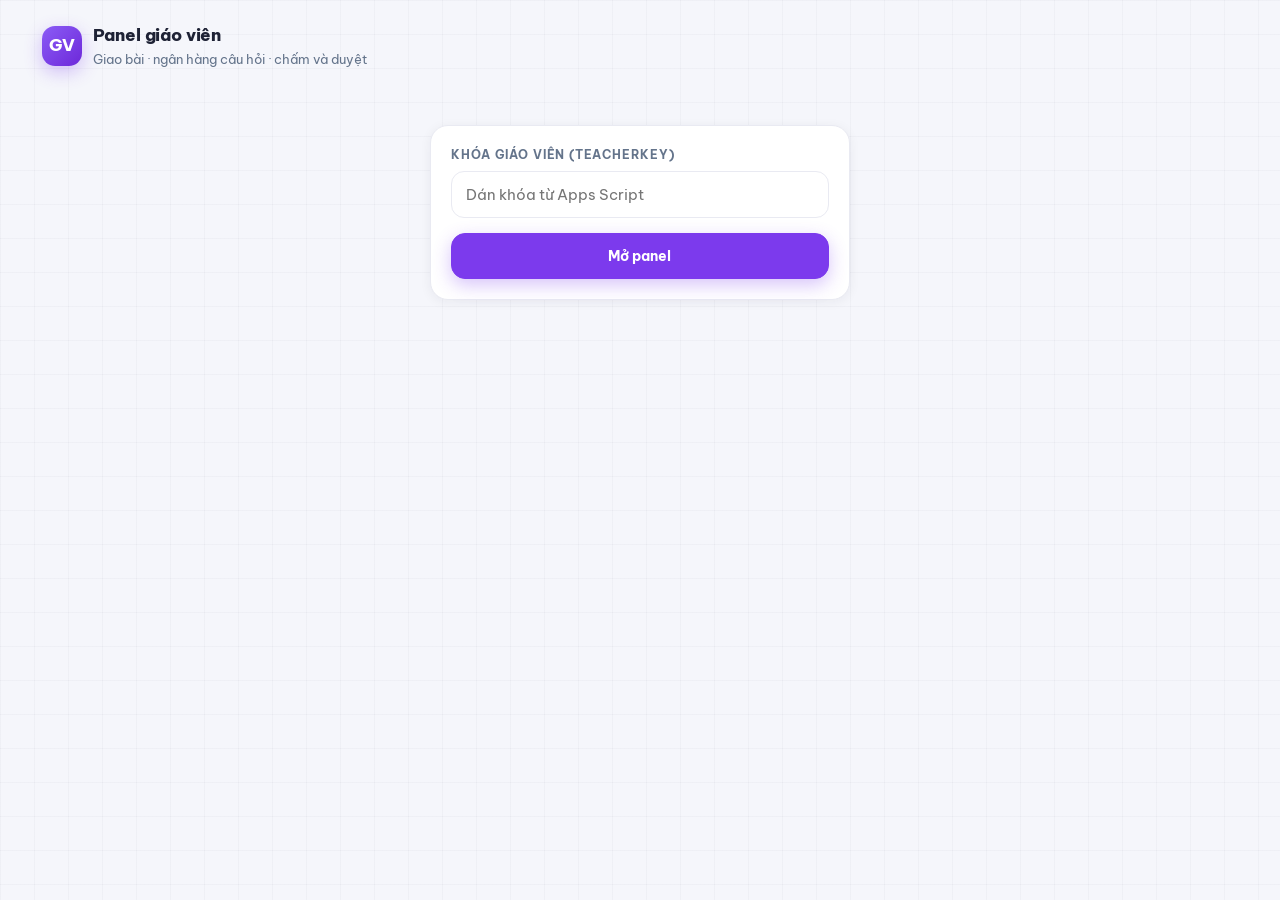
<file: frontend/teacher/index.html>
<!DOCTYPE html>
<html lang="vi">
<head>
<meta charset="UTF-8">
<meta name="viewport" content="width=device-width, initial-scale=1">
<title>Panel giáo viên</title>
<link href="https://fonts.googleapis.com/css2?family=Be+Vietnam+Pro:wght@400;500;600;700&display=swap" rel="stylesheet">
<link rel="stylesheet" href="../style.css">
<style>
.che-do{display:flex;gap:6px;flex-wrap:wrap;margin-bottom:12px}
.loai-bai{display:grid;grid-template-columns:repeat(auto-fit,minmax(180px,1fr));gap:8px;margin-bottom:14px}
.loai-bai label{display:block;border:1.5px solid var(--vien);border-radius:11px;padding:10px 12px;cursor:pointer;font-weight:400;color:var(--chu)}
.loai-bai label.chon{border-color:var(--xanh);background:var(--xanh-nhat)}
.loai-bai b{display:block;font-size:13.5px}
.loai-bai small{font-size:12px;color:var(--phu)}
.cau-soan{display:flex;justify-content:space-between;align-items:center;gap:8px;padding:8px 12px;border:1px solid var(--vien);border-radius:10px;margin-bottom:6px;font-size:13.5px;background:#fff}
.mau-word{background:var(--nen);border-radius:10px;padding:12px 14px;font-family:ui-monospace,monospace;font-size:12px;line-height:1.7;white-space:pre-wrap;margin-top:8px}
</style>
</head>
<body>
<div class="khung-rong">
  <div class="dau-trang">
    <div class="logo">GV</div>
    <div style="flex:1"><h1>Panel giáo viên</h1><p>Giao bài · ngân hàng câu hỏi · chấm và duyệt</p></div>
    <button class="nut nut-nho" id="nutThoatGV" style="display:none">Khóa panel</button>
  </div>

  <div class="bao-loi" id="baoLoi"></div>
  <div class="bao-ok" id="baoOK"></div>

  <div class="the" id="manDangNhap" style="max-width:420px;margin:40px auto">
    <div class="nhom"><label>Khóa giáo viên (teacherKey)</label>
      <input type="text" id="oKey" placeholder="Dán khóa từ Apps Script" autocomplete="off"></div>
    <button class="nut nut-chinh nut-rong" id="nutMoKhoa">Mở panel</button>
  </div>

  <div id="panel" style="display:none">
    <div class="tab-thanh">
      <button class="tab-nut mo" data-tab="tabLop">Lớp & học sinh</button>
      <button class="tab-nut" data-tab="tabGiao">Giao bài</button>
      <button class="tab-nut" data-tab="tabNH">Ngân hàng câu hỏi</button>
      <button class="tab-nut" data-tab="tabNop">Bài nộp & duyệt</button>
      <button class="tab-nut" data-tab="tabTD">🏆 Thi đua</button>
    </div>

    <!-- ===== TAB LỚP ===== -->
    <div id="tabLop">
      <div class="the">
        <b style="display:block;margin-bottom:8px">📣 Thông báo trang chủ</b>
        <div style="display:flex;gap:8px;flex-wrap:wrap">
          <input type="text" id="oThongBao" placeholder="Ví dụ: Tuần này CLB 9 kiểm tra Word formation vào thứ 5" style="flex:1;min-width:220px">
          <button class="nut nut-chinh" id="nutDangTB">Đăng</button>
        </div>
        <div id="dsTBGV" style="margin-top:10px"></div>
      </div>
      <div class="the">
        <div style="display:flex;gap:10px;flex-wrap:wrap;align-items:flex-end">
          <div style="flex:1;min-width:200px"><label>Tên lớp mới</label>
            <input type="text" id="tenLopMoi" placeholder="Ví dụ: CLB Tiếng Anh 9"></div>
          <button class="nut nut-chinh" id="nutTaoLop">Tạo lớp</button>
        </div>
      </div>
      <div id="dsLop" class="dang-tai">Đang tải danh sách lớp...</div>
      <div class="the" id="khungHS" style="display:none">
        <div style="display:flex;justify-content:space-between;align-items:center;margin-bottom:12px;flex-wrap:wrap;gap:8px">
          <b id="tenLopDangXem" style="font-size:15px"></b>
          <button class="nut nut-nho" onclick="document.getElementById('khungHS').style.display='none'">Đóng</button>
        </div>
        <div id="dsHS"></div>
        <div style="background:var(--nen);border-radius:11px;padding:14px;margin-top:12px">
          <label>Thêm học sinh — mỗi dòng một em (có thể kèm số thứ tự: <i>Nguyễn Văn A|5</i>)</label>
          <textarea id="oDanTen" rows="4" placeholder="Nguyễn Minh Anh&#10;Trần Bảo Châu|2"></textarea>
          <div style="display:flex;justify-content:space-between;align-items:center;margin-top:8px">
            <small style="color:var(--mo)" id="demTen">0 học sinh sẽ được thêm</small>
            <button class="nut nut-chinh nut-nho" id="nutThemHS">Thêm vào lớp</button>
          </div>
        </div>
      </div>
    </div>

    <!-- ===== TAB GIAO BÀI ===== -->
    <div id="tabGiao" style="display:none">
      <div class="the">
        <div class="luoi-2">
          <div class="nhom"><label>Tiêu đề bài tập</label>
            <input type="text" id="gbTieuDe" placeholder="Unit 5 — Word formation & Reading"></div>
          <div class="nhom"><label>Giao cho lớp</label><div id="gbLop" style="font-size:14px"></div></div>
        </div>

        <label>Loại bài</label>
        <div class="loai-bai" id="gbLoai">
          <label class="chon"><input type="radio" name="loaiBai" value="cham_diem" checked hidden>
            <b>📋 Bài chấm điểm</b><small>Giới hạn số lần làm, tính điểm chính thức</small></label>
          <label><input type="radio" name="loaiBai" value="luyen_tap" hidden>
            <b>🔁 Bài luyện tập</b><small>Làm lại không giới hạn; báo cáo lấy điểm đầu và cuối</small></label>
          <label><input type="radio" name="loaiBai" value="cham_va_luyen" hidden>
            <b>📋+🔁 Chấm rồi luyện</b><small>Lần đầu là điểm chính thức, các lần sau là luyện tập</small></label>
        </div>

        <div class="luoi-2">
          <div class="nhom"><label>Hạn nộp (để trống = không hạn)</label>
            <input type="datetime-local" id="gbHan"></div>
          <div class="nhom"><label>Thời gian làm bài (phút, 0 = không giới hạn)</label>
            <input type="number" id="gbPhut" value="0" min="0"></div>
          <div class="nhom" id="oSoLan"><label>Số lần được làm (bài chấm điểm)</label>
            <input type="number" id="gbLan" value="1" min="1"></div>
          <div class="nhom"><label>Hiện kết quả cho học sinh</label>
            <select id="gbHien"><option value="ngay">Ngay sau khi nộp</option>
              <option value="sau_han">Sau hạn nộp</option><option value="an">Khi thầy công bố</option></select></div>
          <div class="nhom"><label>Kỹ năng chung của bài (gắn nhãn tự động cho ngân hàng)</label>
            <select id="gbKyNang"><option value="">— Bài trộn / gắn nhãn sau —</option>
              <option value="nguphap">Ngữ pháp</option><option value="tuvung">Từ vựng</option>
              <option value="dochieu">Đọc hiểu</option></select></div>
          <div class="nhom" style="display:flex;gap:18px;align-items:center;padding-top:22px">
            <label style="display:flex;gap:7px;align-items:center;margin:0;cursor:pointer">
              <input type="checkbox" id="gbTron" style="width:16px;height:16px;accent-color:var(--xanh)"> Trộn thứ tự câu</label>
            <label style="display:flex;gap:7px;align-items:center;margin:0;cursor:pointer">
              <input type="checkbox" id="gbLuuNH" checked style="width:16px;height:16px;accent-color:var(--xanh)"> Lưu vào ngân hàng</label>
          </div>
        </div>

        <label>Nhập đề bằng cách</label>
        <div class="che-do">
          <button class="tab-nut mo" data-che="cheWord">📄 Dán từ Word</button>
          <button class="tab-nut" data-che="cheForm">✏️ Soạn từng câu</button>
          <button class="tab-nut" data-che="cheJSON">{ } Dán JSON</button>
          <button class="tab-nut" data-che="cheNH">🏦 Từ ngân hàng</button>
        </div>

        <!-- Chế độ Word -->
        <div id="cheWord">
          <textarea id="oWord" rows="9" placeholder="Dán đề soạn trên Word theo công thức mẫu (bấm 'Xem công thức mẫu' bên dưới)..."></textarea>
          <div style="display:flex;gap:8px;margin-top:8px;flex-wrap:wrap">
            <button class="nut" id="nutNhanDien">Nhận diện câu hỏi</button>
            <button class="nut nut-nho" id="nutXemMau">Xem công thức mẫu</button>
          </div>
          <div class="mau-word" id="mauWord" style="display:none">[TRACNGHIEM]
1. She ___ to school every day.
A. go
B. goes *
C. going
(Giải thích: Chủ ngữ ngôi 3 số ít, hiện tại đơn thêm -es)

[DIENTU]
2. Her ___ to detail is impressive. (ATTEND)
= attention / attentiveness

[VIETLAI]
3. I haven't seen him for ages. (TIME)
> It's a long ___ him.
= time since I saw / time since I last saw
+ time, since | max 6

[DOANVAN]
Solar energy has become one of the fastest-growing sources...

[TRALOINGAN]
4. What is the main advantage of solar energy?
= low cost / its low cost | max 4

Quy tắc: dấu * sau đáp án đúng trắc nghiệm (2 lựa chọn trở lên đều được) · dòng = liệt kê đáp án chấp nhận, cách nhau / · dòng + là từ bắt buộc của câu viết lại · | max N giới hạn số từ · dòng > là phần cho sẵn · (Giải thích: ...) hiện cho học sinh · [DOANVAN] đặt trước thẻ dạng câu, đoạn văn tự gắn vào các câu bên dưới.</div>
          <div id="kqNhanDien" style="margin-top:10px"></div>
        </div>

        <!-- Chế độ soạn từng câu -->
        <div id="cheForm" style="display:none">
          <div class="luoi-2">
            <div class="nhom"><label>Dạng câu</label>
              <select id="scDang"><option value="mcq">Trắc nghiệm</option><option value="gapfill">Điền từ / word formation</option>
                <option value="shortanswer">Trả lời ngắn</option><option value="transformation">Viết lại câu</option></select></div>
            <div class="nhom"><label>Nội dung câu hỏi</label><input type="text" id="scText"></div>
          </div>
          <div class="nhom"><label id="scNhanND">Các lựa chọn — mỗi dòng một lựa chọn, thêm dấu * sau đáp án đúng</label>
            <textarea id="scNoiDung" rows="4" placeholder="go&#10;goes *&#10;going"></textarea></div>
          <div class="luoi-2" id="scThemTransform" style="display:none">
            <div class="nhom"><label>Keyword (in hoa)</label><input type="text" id="scKeyword" placeholder="TIME"></div>
            <div class="nhom"><label>Phần cho sẵn</label><input type="text" id="scStem" placeholder="It's a long ___ him."></div>
            <div class="nhom"><label>Từ bắt buộc (phẩy)</label><input type="text" id="scRequired" placeholder="time, since"></div>
            <div class="nhom"><label>Giới hạn số từ (0 = không)</label><input type="number" id="scMax" value="0" min="0"></div>
          </div>
          <div class="nhom"><label>Giải thích (tùy chọn)</label><input type="text" id="scGiaiThich"></div>
          <button class="nut nut-chinh nut-nho" id="nutThemVaoDe">+ Thêm vào đề</button>
        </div>

        <!-- Chế độ JSON -->
        <div id="cheJSON" style="display:none">
          <div style="display:flex;justify-content:flex-end;margin-bottom:5px">
            <button class="nut nut-nho" id="nutMau">Chèn đề mẫu JSON</button>
          </div>
          <textarea id="gbJSON" rows="9" style="font-family:ui-monospace,monospace;font-size:12.5px"
            placeholder='{"thangDiem":10,"sections":[...]}'></textarea>
        </div>

        <!-- Chế độ từ ngân hàng -->
        <div id="cheNH" style="display:none">
          <div style="background:var(--nen);border-radius:11px;padding:14px;font-size:13.5px;line-height:1.7">
            <p style="margin-bottom:8px">Chọn câu từ kho theo 2 cách:</p>
            <p>① <b>Giao ngay từ kho:</b> sang tab Ngân hàng → lọc → tick câu → bấm <b>"Tạo đề từ câu đã chọn"</b>. Hỗ trợ đầy đủ cụm đọc hiểu kèm đoạn văn.</p>
            <p>② <b>Trộn với câu đang soạn:</b> tick câu trong kho → bấm <b>"→ Đưa vào đề đang soạn"</b> — câu từ kho sẽ nhập chung với câu soạn tay/Word ở tab này.</p>
          </div>
          <button class="nut nut-chinh" id="nutSangNH" style="margin-top:10px">Mở ngân hàng để chọn câu</button>
        </div>

        <!-- Đề đang soạn -->
        <div id="khungDeSoan" style="display:none;margin-top:14px">
          <div style="display:flex;justify-content:space-between;align-items:center;margin-bottom:8px">
            <b style="font-size:14px" id="tomTatDe"></b>
            <button class="nut nut-nho" id="nutXoaDe">Xóa đề đang soạn</button>
          </div>
          <div id="dsCauSoanView"></div>
        </div>

        <div style="display:flex;gap:8px;flex-wrap:wrap;margin-top:14px">
          <button class="nut" id="nutXemTruoc">Xem trước như học sinh</button>
          <button class="nut nut-chinh" id="nutGiao">Giao bài</button>
        </div>
      </div>
      <div class="the" id="khungXemTruoc" style="display:none">
        <b style="display:block;margin-bottom:10px">Xem trước đề</b>
        <div id="noiDungXemTruoc"></div>
      </div>
    </div>

    <!-- ===== TAB NGÂN HÀNG ===== -->
    <div id="tabNH" style="display:none">
      <div class="the">
        <div style="display:flex;gap:8px;flex-wrap:wrap;margin-bottom:10px">
          <select id="nhKyNang" style="width:auto"><option value="">Kỹ năng: tất cả</option>
            <option value="nguphap">Ngữ pháp</option><option value="tuvung">Từ vựng</option>
            <option value="dochieu">Đọc hiểu</option><option value="chua_phan_loai">Chưa phân loại</option></select>
          <select id="nhDang" style="width:auto"><option value="">Dạng: tất cả</option>
            <option value="mcq">Trắc nghiệm</option><option value="gapfill">Điền từ</option>
            <option value="shortanswer">Trả lời ngắn</option><option value="transformation">Viết lại câu</option></select>
          <select id="nhNguon" style="width:auto"><option value="">Nguồn: tất cả</option></select>
          <input type="text" id="nhTuKhoa" placeholder="Tìm nội dung..." style="flex:1;min-width:140px">
          <button class="nut nut-nho" id="nutLoc">Lọc</button>
          <button class="nut nut-nho" id="nutThemCau">+ Thêm câu mới</button>
          <button class="nut nut-nho" id="nutWordNH">📄 Nhập từ Word</button>
          <button class="nut nut-nho" id="nutXuatNH">Xuất kho (JSON)</button>
        </div>
        <div id="dsNH" class="dang-tai" style="display:none">Đang tải...</div>
        <div id="bangNH"></div>
        <div class="thanh-lap" id="thanhLap" style="display:none">
          <div><b id="demChon">0 câu đã chọn</b>
            <div style="font-size:12.5px;color:var(--phu)" id="coCauChon"></div></div>
          <div style="display:flex;gap:8px;flex-wrap:wrap">
            <select id="nhanNhanh" style="width:auto;padding:7px 10px;font-size:13px">
              <option value="">Gắn nhãn kỹ năng...</option><option value="nguphap">→ Ngữ pháp</option>
              <option value="tuvung">→ Từ vựng</option><option value="dochieu">→ Đọc hiểu</option></select>
            <button class="nut nut-nho" id="nutDuaVaoDe">→ Đưa vào đề đang soạn</button>
            <button class="nut nut-chinh nut-nho" id="nutLapDe">Tạo đề từ câu đã chọn</button>
          </div>
        </div>
      </div>

      <div class="the" id="formWordNH" style="display:none">
        <b style="display:block;margin-bottom:12px">📄 Nhập hàng loạt vào ngân hàng từ Word</b>
        <div class="luoi-2">
          <div class="nhom"><label>Kỹ năng (áp cho cả loạt câu)</label>
            <select id="nkKyNang"><option value="chua_phan_loai">— Gắn nhãn sau —</option>
              <option value="nguphap">Ngữ pháp</option><option value="tuvung">Từ vựng</option>
              <option value="dochieu">Đọc hiểu</option></select></div>
          <div class="nhom"><label>Chủ đề (tùy chọn)</label><input type="text" id="nkChuDe" placeholder="Câu điều kiện, Unit 5..."></div>
          <div class="nhom"><label>Nguồn (tùy chọn)</label><input type="text" id="nkNguon" placeholder="Destination B2..."></div>
        </div>
        <textarea id="oWordNH" rows="9" placeholder="Dán đề soạn theo công thức Word (giống hệt bên tab Giao bài — [TRACNGHIEM], dấu *, dòng =...)"></textarea>
        <div style="display:flex;gap:8px;margin-top:8px;flex-wrap:wrap">
          <button class="nut" id="nutNhanDienNH">Nhận diện câu hỏi</button>
          <button class="nut" onclick="document.getElementById('formWordNH').style.display='none'">Đóng</button>
        </div>
        <div id="kqNhanDienNH" style="margin-top:10px"></div>
      </div>

      <div class="the" id="formCau" style="display:none">
        <b style="display:block;margin-bottom:12px">Thêm câu hỏi vào ngân hàng</b>
        <div class="luoi-2">
          <div class="nhom"><label>Dạng câu</label>
            <select id="fcDang"><option value="mcq">Trắc nghiệm</option><option value="gapfill">Điền từ / word formation</option>
              <option value="shortanswer">Trả lời ngắn</option><option value="transformation">Viết lại câu</option></select></div>
          <div class="nhom"><label>Kỹ năng</label>
            <select id="fcKyNang"><option value="nguphap">Ngữ pháp</option><option value="tuvung">Từ vựng</option>
              <option value="dochieu">Đọc hiểu</option></select></div>
          <div class="nhom"><label>Chủ đề (tùy chọn)</label><input type="text" id="fcChuDe" placeholder="Câu điều kiện, Unit 5..."></div>
          <div class="nhom"><label>Nguồn (tùy chọn)</label><input type="text" id="fcNguon" placeholder="Destination B2..."></div>
        </div>
        <div class="nhom"><label>Nội dung câu hỏi</label><input type="text" id="fcText"></div>
        <div id="fcMCQ">
          <label>Các lựa chọn — tick đáp án đúng (tối thiểu 2)</label>
          <div id="fcOpts"></div>
          <button class="nut nut-nho" id="nutThemOpt" style="margin:4px 0 12px">+ Thêm lựa chọn</button>
        </div>
        <div id="fcKhac" style="display:none">
          <div class="luoi-2">
            <div class="nhom"><label>Đáp án chấp nhận được — mỗi dòng một đáp án</label>
              <textarea id="fcDapAn" rows="3"></textarea></div>
            <div>
              <div class="nhom" id="oTuKhoa" style="display:none"><label>Keyword + từ bắt buộc (phẩy) + phần cho sẵn</label>
                <input type="text" id="fcKeyword" placeholder="Keyword, vd: TIME" style="margin-bottom:6px">
                <input type="text" id="fcRequired" placeholder="Từ bắt buộc: time, since" style="margin-bottom:6px">
                <input type="text" id="fcStem" placeholder="Phần cho sẵn: It's a long ___ him."></div>
              <div class="nhom"><label>Giới hạn số từ (0 = không)</label><input type="number" id="fcMaxWords" value="0" min="0"></div>
            </div>
          </div>
        </div>
        <div class="nhom"><label>Giải thích cho học sinh (tùy chọn, hiện ở trang kết quả)</label>
          <input type="text" id="fcGiaiThich"></div>
        <div style="display:flex;gap:8px">
          <button class="nut nut-chinh" id="nutLuuCau">Lưu vào ngân hàng</button>
          <button class="nut" onclick="document.getElementById('formCau').style.display='none'">Đóng</button>
        </div>
      </div>

      <div class="the" id="formLapDe" style="display:none">
        <b style="display:block;margin-bottom:12px">Tạo đề từ <span id="soLap">0</span> câu đã chọn</b>
        <div class="luoi-2">
          <div class="nhom"><label>Tiêu đề bài</label><input type="text" id="ldTieuDe"></div>
          <div class="nhom"><label>Giao cho lớp</label><div id="ldLop" style="font-size:14px"></div></div>
          <div class="nhom"><label>Loại bài</label>
            <select id="ldLoai"><option value="cham_diem">Bài chấm điểm</option>
              <option value="luyen_tap">Bài luyện tập</option>
              <option value="cham_va_luyen">Chấm rồi luyện</option></select></div>
          <div class="nhom"><label>Hạn nộp</label><input type="datetime-local" id="ldHan"></div>
          <div class="nhom"><label>Thời gian (phút)</label><input type="number" id="ldPhut" value="0" min="0"></div>
          <div class="nhom"><label>Hiện kết quả</label>
            <select id="ldHien"><option value="ngay">Ngay sau khi nộp</option>
              <option value="sau_han">Sau hạn nộp</option><option value="an">Khi thầy công bố</option></select></div>
        </div>
        <div style="display:flex;gap:8px">
          <button class="nut nut-chinh" id="nutGiaoTuNH">Giao bài</button>
          <button class="nut" onclick="document.getElementById('formLapDe').style.display='none'">Hủy</button>
        </div>
      </div>
    </div>

    <!-- ===== TAB BÀI NỘP ===== -->
    <div id="tabNop" style="display:none">
      <div class="the">
        <div class="nhom"><label>Chọn bài tập</label><select id="npBaiTap"></select></div>
        <div id="nutTongHopKhu" style="display:none;margin-bottom:10px">
          <button class="nut nut-nho" id="nutTongHop">📈 Tổng hợp luyện tập (điểm đầu → cuối)</button>
        </div>
        <div id="bangTongHop"></div>
        <div id="bangNop"></div>
      </div>
      <div class="the" id="chiTietNop" style="display:none"></div>
    </div>

    <!-- ===== TAB THI ĐUA ===== -->
    <div id="tabTD" style="display:none">
      <div class="the">
        <div style="display:flex;gap:10px;flex-wrap:wrap;align-items:flex-end">
          <div><label>Lớp</label><select id="tdLop" style="width:auto"></select></div>
          <div><label>Tháng</label><input type="month" id="tdThang" style="width:auto"></div>
          <button class="nut nut-chinh" id="nutTaiTD">Xem bảng thi đua</button>
          <button class="nut" id="nutXuatTD">📄 Xuất Google Sheet</button>
        </div>
        <p style="font-size:12.5px;color:var(--phu);margin-top:8px">Điểm thi đua reset theo tháng để trao thưởng · XP mùa reset theo Season (3 tháng) · dữ liệu tháng/mùa cũ luôn tra lại được bằng cách đổi tháng.</p>
        <div id="bangTD" style="margin-top:12px"></div>
      </div>
      <div class="the">
        <b style="display:block;margin-bottom:10px">🎁 Cộng điểm thưởng hoạt động trên lớp</b>
        <div class="luoi-2">
          <div class="nhom"><label>Số điểm (cộng cả XP mùa lẫn điểm tháng)</label>
            <input type="number" id="ctXP" value="20" min="1"></div>
          <div class="nhom"><label>Lý do (học sinh nhìn thấy trong sổ điểm)</label>
            <input type="text" id="ctLyDo" placeholder="Phát biểu tốt buổi học 12/7"></div>
        </div>
        <p style="font-size:13px;color:var(--phu);margin-bottom:10px">Tick tên học sinh trong bảng thi đua phía trên rồi bấm nút này.</p>
        <button class="nut nut-chinh" id="nutCongDiem">Cộng điểm cho học sinh đã tick</button>
      </div>
    </div>
  </div>
</div>

<script src="../config.js"></script>
<script src="../app.js"></script>
<script>
// ===== Phiên giáo viên =====
let KEY = localStorage.getItem('teacherKey') || '';
const api = p => callAPI(Object.assign({ teacherKey: KEY }, p));

document.getElementById('nutMoKhoa').addEventListener('click', async () => {
  KEY = document.getElementById('oKey').value.trim();
  const r = await api({ action: 'getLopList' });
  if (!r.ok) { baoLoi('Khóa không đúng hoặc chưa kết nối được API.'); return; }
  localStorage.setItem('teacherKey', KEY);
  moPanel(r);
});
document.getElementById('nutThoatGV').addEventListener('click', () => {
  localStorage.removeItem('teacherKey'); location.reload();
});
(async () => { if (KEY) { const r = await api({ action: 'getLopList' }); if (r.ok) moPanel(r); } })();

let dsLop = [];
function moPanel(r) {
  document.getElementById('manDangNhap').style.display = 'none';
  document.getElementById('panel').style.display = 'block';
  document.getElementById('nutThoatGV').style.display = 'inline-flex';
  baoLoi('');
  renderLop(r.dsLop);
  taiTB();
}

// ===== Tabs =====
document.querySelectorAll('.tab-nut[data-tab]').forEach(n => n.addEventListener('click', () => {
  document.querySelectorAll('.tab-nut[data-tab]').forEach(x => x.classList.remove('mo'));
  n.classList.add('mo');
  ['tabLop', 'tabGiao', 'tabNH', 'tabNop', 'tabTD'].forEach(t =>
    document.getElementById(t).style.display = t === n.dataset.tab ? 'block' : 'none');
  if (n.dataset.tab === 'tabNH' && !document.getElementById('bangNH').innerHTML) locNH();
  if (n.dataset.tab === 'tabNop') taiBaiTapGV();
  if (n.dataset.tab === 'tabGiao') renderChonLop('gbLop');
  if (n.dataset.tab === 'tabTD') khoiTaoTD();
}));

// ===== THÔNG BÁO =====
async function taiTB() {
  const r = await callAPI({ action: 'getThongBao' });
  if (!r.ok) return;
  document.getElementById('dsTBGV').innerHTML = (r.dsThongBao || []).map(t =>
    `<div style="display:flex;justify-content:space-between;gap:8px;padding:7px 0;border-bottom:1px solid var(--vien);font-size:13.5px">
     <span><span style="color:var(--mo)">${fmtNgay(t.ngayDang).slice(0, 5)}</span> ${esc(t.noiDung)}</span>
     <button class="nut nut-nho" onclick="goTB('${t.thongBaoID}')">Gỡ</button></div>`).join('') ||
    '<p style="font-size:13px;color:var(--phu)">Chưa có thông báo nào.</p>';
}
document.getElementById('nutDangTB').addEventListener('click', async () => {
  const nd = document.getElementById('oThongBao').value.trim();
  if (!nd) return;
  const r = await api({ action: 'themThongBao', noiDung: nd });
  if (!r.ok) { baoLoi(r.error); return; }
  document.getElementById('oThongBao').value = '';
  baoOK('Đã đăng thông báo lên trang chủ.');
  taiTB();
});
async function goTB(id) { await api({ action: 'xoaThongBao', thongBaoID: id }); taiTB(); }

// ===== TAB LỚP & HỌC SINH =====
function renderLop(ds) {
  dsLop = ds;
  document.getElementById('dsLop').className = '';
  document.getElementById('dsLop').innerHTML = ds.length ? ds.map(l => `
    <div class="hang-bai" style="cursor:default">
      <span><b>${esc(l.tenLop)} ${l.trangThai !== 'active' ? '<span class="nhan nhan-xam">đã lưu trữ</span>' : ''}</b>
      <small>Mã lớp: <b>${esc(l.maLop)}</b> · ${l.soHS} học sinh</small></span>
      <span style="display:flex;gap:6px">
        <button class="nut nut-nho" onclick="xemHS('${l.lopID}','${esc(l.tenLop)}')">Học sinh</button>
        <button class="nut nut-nho" onclick="copyMa('${esc(l.maLop)}')">Chép mã</button>
      </span>
    </div>`).join('')
    : '<div class="the" style="text-align:center;color:var(--phu)">Chưa có lớp nào — tạo lớp đầu tiên ở trên nhé.</div>';
}
async function taiLaiLop() { const r = await api({ action: 'getLopList' }); if (r.ok) renderLop(r.dsLop); }
function copyMa(ma) { navigator.clipboard.writeText(ma); baoOK('Đã chép mã lớp: ' + ma); }

document.getElementById('nutTaoLop').addEventListener('click', async () => {
  const ten = document.getElementById('tenLopMoi').value.trim();
  if (!ten) { baoLoi('Nhập tên lớp trước đã.'); return; }
  const r = await api({ action: 'taoLop', tenLop: ten });
  if (!r.ok) { baoLoi(r.error); return; }
  document.getElementById('tenLopMoi').value = '';
  baoOK('Đã tạo lớp. Mã lớp cho học sinh: ' + r.maLop);
  taiLaiLop();
});

let lopDangXem = null;
async function xemHS(lopID, tenLop) {
  lopDangXem = lopID;
  document.getElementById('khungHS').style.display = 'block';
  document.getElementById('tenLopDangXem').textContent = tenLop;
  document.getElementById('dsHS').innerHTML = '<div class="dang-tai">Đang tải...</div>';
  const r = await api({ action: 'getHocSinhList', lopID });
  if (!r.ok) { baoLoi(r.error); return; }
  document.getElementById('dsHS').innerHTML = r.dsHocSinh.length
    ? '<table class="bang"><tr><th>STT</th><th>Họ tên</th><th></th></tr>' + r.dsHocSinh.map(h => `
      <tr style="${h.trangThai !== 'active' ? 'opacity:.5' : ''}">
        <td>${h.stt || ''}</td><td>${esc(h.hoTen)}</td>
        <td style="text-align:right"><button class="nut nut-nho"
          onclick="doiTrangThaiHS('${h.hocSinhID}','${h.trangThai === 'active' ? 'inactive' : 'active'}')">
          ${h.trangThai === 'active' ? 'Cho nghỉ' : 'Kích hoạt lại'}</button></td></tr>`).join('') + '</table>'
    : '<p style="color:var(--phu);font-size:14px">Lớp chưa có học sinh — dán danh sách bên dưới.</p>';
  document.getElementById('khungHS').scrollIntoView({ behavior: 'smooth' });
}
async function doiTrangThaiHS(id, tt) {
  await api({ action: 'suaHocSinh', hocSinhID: id, trangThai: tt });
  xemHS(lopDangXem, document.getElementById('tenLopDangXem').textContent);
}
document.getElementById('oDanTen').addEventListener('input', e => {
  const n = e.target.value.split('\n').filter(x => x.trim()).length;
  document.getElementById('demTen').textContent = n + ' học sinh sẽ được thêm';
});
document.getElementById('nutThemHS').addEventListener('click', async () => {
  const ds = document.getElementById('oDanTen').value.split('\n').map(x => x.trim()).filter(Boolean);
  if (!ds.length) return;
  const r = await api({ action: 'themHocSinh', lopID: lopDangXem, danhSach: ds });
  if (!r.ok) { baoLoi(r.error); return; }
  document.getElementById('oDanTen').value = '';
  document.getElementById('demTen').textContent = '0 học sinh sẽ được thêm';
  baoOK('Đã thêm ' + r.daThem + ' học sinh.');
  xemHS(lopDangXem, document.getElementById('tenLopDangXem').textContent);
  taiLaiLop();
});

// ===== TAB GIAO BÀI =====
function renderChonLop(elId) {
  document.getElementById(elId).innerHTML = dsLop.filter(l => l.trangThai === 'active').map(l =>
    `<label style="display:inline-flex;gap:6px;align-items:center;margin:0 14px 6px 0;cursor:pointer;font-weight:400">
     <input type="checkbox" value="${l.lopID}" style="width:15px;height:15px;accent-color:var(--xanh)">${esc(l.tenLop)}</label>`).join('')
    || '<span style="color:var(--phu)">Chưa có lớp — tạo ở tab Lớp & học sinh.</span>';
}
const layLopChon = elId => [...document.querySelectorAll('#' + elId + ' input:checked')].map(c => c.value);

// Loại bài: radio dạng thẻ
document.querySelectorAll('#gbLoai label').forEach(l => l.addEventListener('click', () => {
  document.querySelectorAll('#gbLoai label').forEach(x => x.classList.remove('chon'));
  l.classList.add('chon');
  l.querySelector('input').checked = true;
  const loai = l.querySelector('input').value;
  document.getElementById('oSoLan').style.display = loai === 'luyen_tap' ? 'none' : 'block';
}));
const layLoaiBai = () => document.querySelector('#gbLoai input:checked').value;

// Chế độ nhập đề
document.querySelectorAll('.tab-nut[data-che]').forEach(n => n.addEventListener('click', () => {
  document.querySelectorAll('.tab-nut[data-che]').forEach(x => x.classList.remove('mo'));
  n.classList.add('mo');
  ['cheWord', 'cheForm', 'cheJSON', 'cheNH'].forEach(c =>
    document.getElementById(c).style.display = c === n.dataset.che ? 'block' : 'none');
}));
document.getElementById('nutXemMau').addEventListener('click', () => {
  const el = document.getElementById('mauWord');
  el.style.display = el.style.display === 'none' ? 'block' : 'none';
});

// ===== BỘ NHẬN DIỆN ĐỀ TỪ WORD =====
const TEN_SEC = { mcq: 'Multiple choice', gapfill: 'Gap fill / word formation',
  shortanswer: 'Short answers', transformation: 'Sentence transformation' };
const HD_SEC = { mcq: 'Choose the correct answer.', gapfill: 'Fill in each gap / use the correct form of the word.',
  shortanswer: 'Answer the questions briefly.', transformation: 'Complete the second sentence so that it means the same as the first.' };
const TEN_DANG_VI = { mcq: 'trắc nghiệm', gapfill: 'điền từ', shortanswer: 'trả lời ngắn', transformation: 'viết lại câu' };

function parseWord(text) {
  const dong = text.replace(/\r/g, '').split('\n');
  const TAGS = { '[TRACNGHIEM]': 'mcq', '[DIENTU]': 'gapfill', '[TRALOINGAN]': 'shortanswer', '[VIETLAI]': 'transformation' };
  const secs = [], canhBao = [];
  let cur = null, curQ = null, passageChua = null, dangDocPassage = false, passageLines = [];
  const chotPassage = () => { if (dangDocPassage) { passageChua = passageLines.join('\n').trim(); passageLines = []; dangDocPassage = false; } };
  const chotCau = () => { if (curQ && cur) cur.questions.push(curQ); curQ = null; };
  dong.forEach((raw, idx) => {
    const l = raw.trim();
    if (!l) { if (dangDocPassage) passageLines.push(''); return; }
    const up = l.toUpperCase();
    if (up === '[DOANVAN]') { chotCau(); dangDocPassage = true; passageLines = []; return; }
    if (TAGS[up]) {
      chotCau(); chotPassage();
      cur = { type: TAGS[up], questions: [] };
      if (passageChua) { cur.passage = passageChua; passageChua = null; }
      secs.push(cur); return;
    }
    if (dangDocPassage) { passageLines.push(l); return; }
    if (!cur) { canhBao.push('Dòng ' + (idx + 1) + ' nằm ngoài mọi thẻ, đã bỏ qua: "' + l.slice(0, 40) + '"'); return; }
    const mQ = l.match(/^(\d+)[\.\)]\s+(.*)/);
    if (mQ) {
      chotCau();
      curQ = { text: mQ[2] };
      if (cur.type === 'transformation') {
        const kw = curQ.text.match(/\(([A-ZĐ]{2,15})\)\s*$/);
        if (kw) { curQ.keyword = kw[1]; curQ.text = curQ.text.replace(/\s*\([A-ZĐ]{2,15}\)\s*$/, ''); }
      }
      return;
    }
    if (!curQ) { canhBao.push('Dòng ' + (idx + 1) + ' không thuộc câu nào: "' + l.slice(0, 40) + '"'); return; }
    const mOpt = l.match(/^([A-Za-z])[\.\)]\s+(.*)/);
    if (cur.type === 'mcq' && mOpt) {
      curQ.options = curQ.options || [];
      let t = mOpt[2];
      if (/\*\s*$/.test(t)) { curQ.answer = curQ.options.length; t = t.replace(/\s*\*\s*$/, ''); }
      curQ.options.push(t.trim());
      return;
    }
    if (l.startsWith('=')) {
      let t = l.slice(1);
      const mx = t.match(/\|\s*max\s+(\d+)/i);
      if (mx) { curQ.maxWords = Number(mx[1]); t = t.replace(/\|\s*max\s+\d+/i, ''); }
      curQ.answers = t.split('/').map(x => x.trim()).filter(Boolean);
      return;
    }
    if (l.startsWith('+')) {
      let t = l.slice(1);
      const mx = t.match(/\|\s*max\s+(\d+)/i);
      if (mx) { curQ.maxWords = Number(mx[1]); t = t.replace(/\|\s*max\s+\d+/i, ''); }
      curQ.requiredWords = t.split(',').map(x => x.trim()).filter(Boolean);
      return;
    }
    if (l.startsWith('>')) { curQ.stem = l.slice(1).trim(); return; }
    const mGT = l.match(/^\(Giải thích:\s*(.*)\)$/i);
    if (mGT) { curQ.giaiThich = mGT[1]; return; }
    curQ.text += ' ' + l; // dòng nối tiếp của câu
  });
  chotCau(); chotPassage();
  let n = 0;
  secs.forEach((s, si) => {
    s.title = 'Part ' + (si + 1) + ': ' + (s.passage ? 'Reading — ' : '') + TEN_SEC[s.type];
    s.instructions = HD_SEC[s.type];
    s.diemMoiCau = 1;
    s.questions.forEach(q => {
      n++; q.id = 'q' + n;
      if (s.type === 'mcq') {
        if (!q.options || q.options.length < 2) canhBao.push('Câu "' + q.text.slice(0, 35) + '...": chưa đủ 2 lựa chọn');
        else if (q.answer === undefined) canhBao.push('Câu "' + q.text.slice(0, 35) + '...": chưa đánh dấu * đáp án đúng');
      } else {
        if (!q.answers || !q.answers.length) canhBao.push('Câu "' + q.text.slice(0, 35) + '...": thiếu dòng = đáp án');
        if (s.type === 'shortanswer') q.flagIfNoMatch = true;
      }
    });
  });
  return { sections: secs.filter(s => s.questions.length), soCau: n, canhBao };
}

let deWord = null; // đề đã nhận diện từ Word
let dsCauSoan = []; // các câu soạn tay [{type,q}]

document.getElementById('nutNhanDien').addEventListener('click', () => {
  const text = document.getElementById('oWord').value;
  if (!text.trim()) { baoLoi('Dán nội dung đề từ Word vào ô trước đã.'); return; }
  baoLoi('');
  const kq = parseWord(text);
  const el = document.getElementById('kqNhanDien');
  if (!kq.soCau) {
    el.innerHTML = '<div class="bao-loi" style="display:block">Không nhận diện được câu nào — kiểm tra các thẻ [TRACNGHIEM], [DIENTU]... và đánh số câu dạng "1." nhé.</div>';
    return;
  }
  const tomTat = kq.sections.map(s => s.questions.length + ' ' + TEN_DANG_VI[s.type] + (s.passage ? ' (kèm đoạn văn)' : '')).join(' · ');
  el.innerHTML = `
    <div class="the the-nhan" style="margin-bottom:0">
      <b>Nhận diện được ${kq.soCau} câu</b> — ${tomTat}
      ${kq.canhBao.length ? '<div style="margin-top:8px">' + kq.canhBao.map(c =>
        '<div style="font-size:13px;color:var(--do)">⚠ ' + esc(c) + '</div>').join('') + '</div>' : ''}
      <div style="margin-top:10px">
        <button class="nut nut-chinh nut-nho" id="nutDungDe">${kq.canhBao.length ? 'Vẫn dùng đề này' : 'Dùng đề này'}</button>
      </div>
    </div>`;
  document.getElementById('nutDungDe').addEventListener('click', () => {
    deWord = { thangDiem: 10, sections: kq.sections };
    dsCauSoan = [];
    capNhatDeSoan();
    el.innerHTML = '';
    baoOK('Đã nạp ' + kq.soCau + ' câu vào đề đang soạn.');
  });
});

// Soạn từng câu (form nhanh, dùng chung quy ước với Word)
document.getElementById('scDang').addEventListener('change', e => {
  const d = e.target.value;
  document.getElementById('scNhanND').textContent = d === 'mcq'
    ? 'Các lựa chọn — mỗi dòng một lựa chọn, thêm dấu * sau đáp án đúng'
    : 'Đáp án chấp nhận được — mỗi dòng một đáp án';
  document.getElementById('scNoiDung').placeholder = d === 'mcq' ? 'go\ngoes *\ngoing' : 'attention\nattentiveness';
  document.getElementById('scThemTransform').style.display = d === 'transformation' ? 'grid' : 'none';
});
document.getElementById('nutThemVaoDe').addEventListener('click', () => {
  const type = document.getElementById('scDang').value;
  const text = document.getElementById('scText').value.trim();
  if (!text) { baoLoi('Nhập nội dung câu hỏi.'); return; }
  const dong = document.getElementById('scNoiDung').value.split('\n').map(x => x.trim()).filter(Boolean);
  const q = { text };
  if (type === 'mcq') {
    q.options = []; 
    dong.forEach(l => {
      let t = l.replace(/^[A-Za-z][\.\)]\s+/, '');
      if (/\*\s*$/.test(t)) { q.answer = q.options.length; t = t.replace(/\s*\*\s*$/, ''); }
      q.options.push(t);
    });
    if (q.options.length < 2) { baoLoi('Trắc nghiệm cần tối thiểu 2 lựa chọn.'); return; }
    if (q.answer === undefined) { baoLoi('Thêm dấu * sau lựa chọn đúng.'); return; }
  } else {
    if (!dong.length) { baoLoi('Nhập ít nhất một đáp án.'); return; }
    q.answers = dong;
    if (type === 'shortanswer') q.flagIfNoMatch = true;
    if (type === 'transformation') {
      const kw = document.getElementById('scKeyword').value.trim();
      if (kw) q.keyword = kw;
      const st = document.getElementById('scStem').value.trim();
      if (st) q.stem = st;
      q.requiredWords = document.getElementById('scRequired').value.split(',').map(x => x.trim()).filter(Boolean);
      const mx = Number(document.getElementById('scMax').value);
      if (mx > 0) q.maxWords = mx;
    }
  }
  const gt = document.getElementById('scGiaiThich').value.trim();
  if (gt) q.giaiThich = gt;
  deWord = null;
  dsCauSoan.push({ type, q });
  ['scText', 'scNoiDung', 'scGiaiThich', 'scKeyword', 'scStem', 'scRequired'].forEach(id => document.getElementById(id).value = '');
  capNhatDeSoan();
});

function gomSections(list) {
  const secs = []; let cur = null; let n = 0;
  list.forEach(item => {
    if (!cur || cur.type !== item.type) { cur = { type: item.type, questions: [] }; secs.push(cur); }
    n++; item.q.id = 'q' + n;
    cur.questions.push(item.q);
  });
  secs.forEach((s, i) => { s.title = 'Part ' + (i + 1) + ': ' + TEN_SEC[s.type]; s.instructions = HD_SEC[s.type]; s.diemMoiCau = 1; });
  return { thangDiem: 10, sections: secs };
}

function capNhatDeSoan() {
  const khung = document.getElementById('khungDeSoan');
  if (deWord) {
    khung.style.display = 'block';
    const soCau = deWord.sections.reduce((a, s) => a + s.questions.length, 0);
    document.getElementById('tomTatDe').textContent = '📄 Đề từ Word: ' + soCau + ' câu, ' + deWord.sections.length + ' phần';
    document.getElementById('dsCauSoanView').innerHTML = deWord.sections.map(s =>
      `<div class="cau-soan"><span><b>${esc(s.title)}</b> — ${s.questions.length} câu${s.passage ? ' + đoạn văn' : ''}</span></div>`).join('');
    return;
  }
  if (dsCauSoan.length) {
    khung.style.display = 'block';
    document.getElementById('tomTatDe').textContent = '✏️ Đề soạn tay: ' + dsCauSoan.length + ' câu';
    document.getElementById('dsCauSoanView').innerHTML = dsCauSoan.map((c, i) =>
      `<div class="cau-soan"><span><span class="nhan nhan-xanh">${TEN_DANG_VI[c.type]}</span> ${esc(c.q.text.slice(0, 70))}</span>
       <span style="display:flex;gap:4px">
         <button class="nut nut-nho" onclick="chuyenCau(${i},-1)" ${i === 0 ? 'disabled' : ''}>↑</button>
         <button class="nut nut-nho" onclick="chuyenCau(${i},1)" ${i === dsCauSoan.length - 1 ? 'disabled' : ''}>↓</button>
         <button class="nut nut-nho" onclick="xoaCauSoan(${i})">✕</button></span></div>`).join('');
    return;
  }
  khung.style.display = 'none';
}
function xoaCauSoan(i) { dsCauSoan.splice(i, 1); capNhatDeSoan(); }
function chuyenCau(i, d) { const t = dsCauSoan[i]; dsCauSoan[i] = dsCauSoan[i + d]; dsCauSoan[i + d] = t; capNhatDeSoan(); }
document.getElementById('nutXoaDe').addEventListener('click', () => { deWord = null; dsCauSoan = []; capNhatDeSoan(); });

const DE_MAU = { thangDiem: 10, sections: [
  { type: 'mcq', title: 'Part 1: Grammar', instructions: 'Choose the correct answer.', diemMoiCau: 1,
    questions: [{ id: 'q1', text: 'If I ___ you, I would accept the offer.', options: ['was', 'were'], answer: 1,
      giaiThich: "Câu điều kiện loại 2: 'were' dùng cho mọi ngôi." }] },
  { type: 'gapfill', title: 'Part 2: Word formation', instructions: 'Use the word in capitals.', diemMoiCau: 1,
    questions: [{ id: 'q2', text: 'Her ___ to detail is impressive. (ATTEND)', answers: ['attention', 'attentiveness'] }] }
] };
document.getElementById('nutMau').addEventListener('click', () => {
  document.getElementById('gbJSON').value = JSON.stringify(DE_MAU, null, 2);
});

// Đề hiện tại theo thứ tự ưu tiên: Word > soạn tay > JSON
function layDeHienTai() {
  if (deWord) return deWord;
  if (dsCauSoan.length) return gomSections(dsCauSoan);
  const raw = document.getElementById('gbJSON').value.trim();
  if (!raw) { baoLoi('Chưa có đề — dán từ Word, soạn từng câu, hoặc dán JSON.'); return null; }
  try { return JSON.parse(raw); }
  catch (e) { baoLoi('JSON đề bài không hợp lệ: ' + e.message); return null; }
}

function renderXemTruocDe(de) {
  let stt = 0;
  document.getElementById('noiDungXemTruoc').innerHTML = (de.sections || []).map(sec => {
    let h = `<div class="tieu-de-phan">${esc(sec.title || '')}</div>`;
    if (sec.instructions) h += `<div class="huong-dan">${esc(sec.instructions)}</div>`;
    if (sec.passage) h += `<div class="doan-van">${esc(sec.passage)}</div>`;
    h += (sec.questions || []).map(q => {
      stt++;
      let c = `<div class="cau"><div class="cau-de"><span class="stt">${stt}.</span> ${esc(q.text)}
        ${q.keyword ? '<span class="tu-khoa">' + esc(q.keyword) + '</span>' : ''}</div>`;
      if (sec.type === 'mcq') c += (q.options || []).map((op, i) =>
        `<div class="lua-chon" style="cursor:default${i === q.answer ? ';border-color:var(--xanh);background:var(--xanh-nhat)' : ''}">
         <span class="chucai">${chuCai(i)}.</span><span>${esc(op)}</span>
         ${i === q.answer ? '<span class="nhan nhan-xanh" style="margin-left:auto">đáp án</span>' : ''}</div>`).join('');
      else c += `<div style="font-size:13.5px;color:var(--xanh-dam)">Đáp án: <b>${esc((q.answers || []).join(' / '))}</b></div>`;
      return c + '</div>';
    }).join('');
    return h;
  }).join('');
  document.getElementById('khungXemTruoc').style.display = 'block';
  document.getElementById('khungXemTruoc').scrollIntoView({ behavior: 'smooth' });
}
document.getElementById('nutXemTruoc').addEventListener('click', () => {
  const de = layDeHienTai();
  if (de) { baoLoi(''); renderXemTruocDe(de); }
});

document.getElementById('nutGiao').addEventListener('click', async () => {
  const de = layDeHienTai();
  if (!de) return;
  const lopIDs = layLopChon('gbLop');
  const tieuDe = document.getElementById('gbTieuDe').value.trim();
  if (!tieuDe) { baoLoi('Nhập tiêu đề bài tập.'); return; }
  if (!lopIDs.length) { baoLoi('Chọn ít nhất một lớp nhận bài.'); return; }
  baoLoi('');
  const nut = document.getElementById('nutGiao');
  nut.disabled = true; nut.textContent = 'Đang giao...';
  const r = await api({ action: 'taoBaiTap', tieuDe, lopIDs,
    loaiBai: layLoaiBai(),
    hanNop: document.getElementById('gbHan').value || '',
    thoiGianLamBai: Number(document.getElementById('gbPhut').value) || 0,
    soLanLam: Number(document.getElementById('gbLan').value) || 1,
    hienKetQua: document.getElementById('gbHien').value,
    tronCau: document.getElementById('gbTron').checked,
    kyNangChung: document.getElementById('gbKyNang').value,
    luuNganHang: document.getElementById('gbLuuNH').checked,
    deBai: de });
  nut.disabled = false; nut.textContent = 'Giao bài';
  if (!r.ok) { baoLoi(r.error); return; }
  baoOK(`Đã giao bài ${r.baiTapID}. Ngân hàng: thêm ${r.nganHang.daThem} câu mới, liên kết ${r.nganHang.daLienKet} câu sẵn có.`);
  deWord = null; dsCauSoan = [];
  document.getElementById('gbJSON').value = '';
  document.getElementById('oWord').value = '';
  document.getElementById('kqNhanDien').innerHTML = '';
  capNhatDeSoan();
  document.getElementById('khungXemTruoc').style.display = 'none';
});

// ===== TAB NGÂN HÀNG =====
const TEN_KN = { nguphap: 'Ngữ pháp', tuvung: 'Từ vựng', dochieu: 'Đọc hiểu', chua_phan_loai: 'Chưa phân loại' };
const TEN_DC = { mcq: 'Trắc nghiệm', gapfill: 'Điền từ', shortanswer: 'Trả lời ngắn', transformation: 'Viết lại câu' };
let chonNH = {}, dataNH = {};

document.getElementById('nutLoc').addEventListener('click', locNH);
async function locNH() {
  const dsEl = document.getElementById('dsNH');
  dsEl.style.display = 'block'; dsEl.className = 'dang-tai'; dsEl.textContent = 'Đang tải ngân hàng...';
  const r = await api({ action: 'timCauHoi',
    kyNang: document.getElementById('nhKyNang').value,
    dangCau: document.getElementById('nhDang').value,
    nguon: document.getElementById('nhNguon').value,
    tuKhoa: document.getElementById('nhTuKhoa').value.trim(), pageSize: 60 });
  dsEl.style.display = 'none';
  if (!r.ok) { baoLoi(r.error); return; }
  r.dsCau.forEach(c => dataNH[c.cauHoiID] = c);
  const nguonSel = document.getElementById('nhNguon');
  const giu = nguonSel.value;
  nguonSel.innerHTML = '<option value="">Nguồn: tất cả</option>' +
    (r.dsNguon || []).map(n => `<option ${n === giu ? 'selected' : ''}>${esc(n)}</option>`).join('');
  document.getElementById('bangNH').innerHTML = r.dsCau.length
    ? `<p style="font-size:12.5px;color:var(--phu);margin-bottom:8px">Hiện ${r.dsCau.length}/${r.tong} câu khớp bộ lọc</p>` +
      r.dsCau.map(c => `
      <label class="hang-bai" style="cursor:pointer">
        <span style="display:flex;gap:10px;align-items:flex-start;flex:1">
          <input type="checkbox" data-nh="${c.cauHoiID}" ${chonNH[c.cauHoiID] ? 'checked' : ''}
            style="width:16px;height:16px;margin-top:3px;accent-color:var(--xanh)">
          <span><b style="font-weight:500">${esc((c.noiDung.text || '').slice(0, 110))}</b>
          <small>${TEN_DC[c.dangCau] || c.dangCau} · ${esc(c.nguon || 'không nguồn')}
          ${c.thongKe.soLuotLam ? ' · đúng ' + c.thongKe.tiLeDung + '% (' + c.thongKe.soLuotLam + ' lượt)' : ''}
          ${c.thongKe.soLuotLam >= 5 && c.thongKe.tiLeDung <= 15 ? ' <span class="nhan nhan-do">kiểm tra đáp án?</span>' : ''}</small></span>
        </span>
        <span class="nhan ${c.kyNang === 'chua_phan_loai' ? 'nhan-vang' : 'nhan-xanh'}">${TEN_KN[c.kyNang] || c.kyNang}</span>
      </label>`).join('')
    : '<p style="color:var(--phu);padding:16px 0;text-align:center">Chưa có câu nào khớp — thêm câu mới hoặc giao một bài bất kỳ, câu sẽ tự chảy vào đây.</p>';
  document.querySelectorAll('[data-nh]').forEach(c => c.addEventListener('change', () => {
    chonNH[c.dataset.nh] = c.checked; if (!c.checked) delete chonNH[c.dataset.nh]; demNH();
  }));
  demNH();
}
function demNH() {
  const n = Object.keys(chonNH).length;
  document.getElementById('thanhLap').style.display = n ? 'flex' : 'none';
  document.getElementById('demChon').textContent = n + ' câu đã chọn';
}
document.getElementById('nhanNhanh').addEventListener('change', async e => {
  if (!e.target.value) return;
  const r = await api({ action: 'ganNhanCauHoi', cauHoiIDs: Object.keys(chonNH), kyNang: e.target.value });
  e.target.value = '';
  if (r.ok) { baoOK('Đã gắn nhãn ' + r.daSua + ' câu.'); locNH(); }
});
document.getElementById('nutXuatNH').addEventListener('click', async () => {
  const r = await api({ action: 'xuatNganHang' });
  if (r.ok) baoOK('Đã xuất ' + r.soCau + ' câu ra Drive (folder Backup_WebApp_GiaoBai).');
});

// Nhập ngân hàng từ Word (dùng chung parseWord với tab Giao bài)
document.getElementById('nutWordNH').addEventListener('click', () => {
  document.getElementById('formWordNH').style.display = 'block';
  const nho = JSON.parse(localStorage.getItem('nhoNhan') || '{}');
  if (nho.kyNang) document.getElementById('nkKyNang').value = nho.kyNang;
  if (nho.chuDe) document.getElementById('nkChuDe').value = nho.chuDe;
  if (nho.nguon) document.getElementById('nkNguon').value = nho.nguon;
  document.getElementById('formWordNH').scrollIntoView({ behavior: 'smooth' });
});
document.getElementById('nutNhanDienNH').addEventListener('click', () => {
  const text = document.getElementById('oWordNH').value;
  if (!text.trim()) { baoLoi('Dán nội dung đề vào ô trước đã.'); return; }
  baoLoi('');
  const kq = parseWord(text);
  const el = document.getElementById('kqNhanDienNH');
  if (!kq.soCau) {
    el.innerHTML = '<div class="bao-loi" style="display:block">Không nhận diện được câu nào — kiểm tra các thẻ [TRACNGHIEM], [DIENTU]... nhé.</div>';
    return;
  }
  const tomTat = kq.sections.map(s => s.questions.length + ' ' + TEN_DANG_VI[s.type] + (s.passage ? ' (kèm đoạn văn)' : '')).join(' · ');
  el.innerHTML = `<div class="the the-nhan" style="margin-bottom:0">
    <b>Nhận diện được ${kq.soCau} câu</b> — ${tomTat}
    ${kq.canhBao.length ? '<div style="margin-top:8px">' + kq.canhBao.map(c =>
      '<div style="font-size:13px;color:var(--do)">⚠ ' + esc(c) + '</div>').join('') + '</div>' : ''}
    <div style="margin-top:10px">
      <button class="nut nut-chinh nut-nho" id="nutLuuWordNH">Lưu ${kq.soCau} câu vào ngân hàng</button>
    </div></div>`;
  document.getElementById('nutLuuWordNH').addEventListener('click', async () => {
    const nut = document.getElementById('nutLuuWordNH');
    nut.disabled = true; nut.textContent = 'Đang lưu...';
    const kyNang = document.getElementById('nkKyNang').value;
    const chuDe = document.getElementById('nkChuDe').value.trim();
    const nguon = document.getElementById('nkNguon').value.trim();
    localStorage.setItem('nhoNhan', JSON.stringify({ kyNang: kyNang === 'chua_phan_loai' ? '' : kyNang, chuDe, nguon }));
    const dsCau = [];
    for (const s of kq.sections) {
      let passageID = '';
      if (s.passage) { // đoạn văn được lưu riêng, các câu trỏ tới nó
        const rp = await api({ action: 'themDoanVan', noiDung: s.passage,
          tieuDe: 'Passage — ' + (nguon || chuDe || 'nhập Word'), nguon });
        if (rp.ok) passageID = rp.passageID;
      }
      s.questions.forEach(q => {
        const nd = Object.assign({}, q);
        delete nd.id;
        dsCau.push({ dangCau: s.type, kyNang, chuDe, nguon, passageID, noiDung: nd });
      });
    }
    const r = await api({ action: 'themCauHoi', dsCau });
    nut.disabled = false; nut.textContent = 'Lưu vào ngân hàng';
    if (!r.ok) { baoLoi(r.error); return; }
    baoOK('Đã lưu ' + r.daThem + ' câu mới vào ngân hàng' +
      (r.trung.length ? ', bỏ qua ' + r.trung.length + ' câu trùng với kho sẵn có' : '') + '.');
    document.getElementById('oWordNH').value = '';
    document.getElementById('kqNhanDienNH').innerHTML = '';
    locNH();
  });
});

let fcOpts = [{ t: '', c: true }, { t: '', c: false }];
document.getElementById('nutThemCau').addEventListener('click', () => {
  document.getElementById('formCau').style.display = 'block';
  const nho = JSON.parse(localStorage.getItem('nhoNhan') || '{}');
  if (nho.kyNang) document.getElementById('fcKyNang').value = nho.kyNang;
  if (nho.chuDe) document.getElementById('fcChuDe').value = nho.chuDe;
  if (nho.nguon) document.getElementById('fcNguon').value = nho.nguon;
  renderOpts();
  document.getElementById('formCau').scrollIntoView({ behavior: 'smooth' });
});
document.getElementById('fcDang').addEventListener('change', e => {
  const mcq = e.target.value === 'mcq';
  document.getElementById('fcMCQ').style.display = mcq ? 'block' : 'none';
  document.getElementById('fcKhac').style.display = mcq ? 'none' : 'block';
  document.getElementById('oTuKhoa').style.display = e.target.value === 'transformation' ? 'block' : 'none';
});
function renderOpts() {
  document.getElementById('fcOpts').innerHTML = fcOpts.map((o, i) => `
    <div style="display:flex;gap:8px;align-items:center;margin-bottom:6px">
      <input type="radio" name="fcDung" ${o.c ? 'checked' : ''} data-i="${i}" style="width:16px;height:16px;accent-color:var(--xanh)">
      <b style="width:20px;color:var(--phu)">${chuCai(i)}.</b>
      <input type="text" value="${esc(o.t)}" data-t="${i}" style="flex:1">
      <button class="nut nut-nho" data-x="${i}" ${fcOpts.length <= 2 ? 'disabled' : ''}>✕</button>
    </div>`).join('');
  document.querySelectorAll('[data-t]').forEach(el => el.addEventListener('input', e => fcOpts[e.target.dataset.t].t = e.target.value));
  document.querySelectorAll('[name=fcDung]').forEach(el => el.addEventListener('change', e => {
    fcOpts.forEach(o => o.c = false); fcOpts[e.target.dataset.i].c = true;
  }));
  document.querySelectorAll('[data-x]').forEach(el => el.addEventListener('click', e => {
    if (fcOpts.length > 2) { fcOpts.splice(e.target.dataset.x, 1); if (!fcOpts.some(o => o.c)) fcOpts[0].c = true; renderOpts(); }
  }));
}
document.getElementById('nutThemOpt').addEventListener('click', () => { fcOpts.push({ t: '', c: false }); renderOpts(); });

document.getElementById('nutLuuCau').addEventListener('click', async () => {
  const dang = document.getElementById('fcDang').value;
  const text = document.getElementById('fcText').value.trim();
  if (!text) { baoLoi('Nhập nội dung câu hỏi.'); return; }
  const noiDung = { text };
  const gt = document.getElementById('fcGiaiThich').value.trim();
  if (gt) noiDung.giaiThich = gt;
  if (dang === 'mcq') {
    const ops = fcOpts.map(o => o.t.trim());
    if (ops.filter(Boolean).length < 2) { baoLoi('Cần tối thiểu 2 lựa chọn có nội dung.'); return; }
    noiDung.options = ops; noiDung.answer = fcOpts.findIndex(o => o.c);
  } else {
    const dapAn = document.getElementById('fcDapAn').value.split('\n').map(x => x.trim()).filter(Boolean);
    if (!dapAn.length) { baoLoi('Nhập ít nhất một đáp án chấp nhận được.'); return; }
    noiDung.answers = dapAn;
    const mw = Number(document.getElementById('fcMaxWords').value);
    if (mw > 0) noiDung.maxWords = mw;
    if (dang === 'shortanswer') noiDung.flagIfNoMatch = true;
    if (dang === 'transformation') {
      const kw = document.getElementById('fcKeyword').value.trim();
      if (kw) noiDung.keyword = kw;
      const st = document.getElementById('fcStem').value.trim();
      if (st) noiDung.stem = st;
      noiDung.requiredWords = document.getElementById('fcRequired').value.split(',').map(x => x.trim()).filter(Boolean);
    }
  }
  const meta = { kyNang: document.getElementById('fcKyNang').value,
    chuDe: document.getElementById('fcChuDe').value.trim(), nguon: document.getElementById('fcNguon').value.trim() };
  localStorage.setItem('nhoNhan', JSON.stringify(meta));
  const r = await api({ action: 'themCauHoi', dsCau: [Object.assign({ dangCau: dang, noiDung }, meta)] });
  if (!r.ok) { baoLoi(r.error); return; }
  if (r.trung.length) baoOK('Câu này đã có trong kho (' + r.trung[0].cauHoiID + ') — không thêm bản trùng.');
  else baoOK('Đã lưu câu vào ngân hàng.');
  document.getElementById('fcText').value = ''; document.getElementById('fcGiaiThich').value = '';
  document.getElementById('fcDapAn').value = ''; fcOpts = [{ t: '', c: true }, { t: '', c: false }]; renderOpts();
  locNH();
});

document.getElementById('nutSangNH').addEventListener('click', () => {
  document.querySelector('.tab-nut[data-tab="tabNH"]').click();
  baoOK('Lọc và tick chọn câu, rồi dùng một trong hai nút ở thanh dưới cùng của kho.');
});
document.getElementById('nutDuaVaoDe').addEventListener('click', () => {
  if (deWord) { baoLoi('Đang có đề nhận từ Word — bấm "Xóa đề đang soạn" ở tab Giao bài trước khi trộn thêm câu từ ngân hàng.'); return; }
  const ids = Object.keys(chonNH);
  const boQuaPassage = [];
  let daThem = 0;
  ids.forEach(id => {
    const c = dataNH[id];
    if (!c) return;
    if (c.passageID) { boQuaPassage.push(id); return; } // cụm đọc hiểu cần đoạn văn — giao qua nút Tạo đề
    const nd = Object.assign({}, c.noiDung);
    delete nd.id;
    nd.refCauHoiID = id;
    dsCauSoan.push({ type: c.dangCau, q: nd });
    daThem++;
    delete chonNH[id];
  });
  demNH();
  capNhatDeSoan();
  document.querySelector('.tab-nut[data-tab="tabGiao"]').click();
  baoOK('Đã đưa ' + daThem + ' câu vào đề đang soạn.' +
    (boQuaPassage.length ? ' Riêng ' + boQuaPassage.length + ' câu đọc hiểu kèm đoạn văn vẫn đang được tick — dùng nút "Tạo đề từ câu đã chọn" để đoạn văn đi kèm.' : ''));
});
document.getElementById('nutLapDe').addEventListener('click', () => {
  document.getElementById('formLapDe').style.display = 'block';
  document.getElementById('soLap').textContent = Object.keys(chonNH).length;
  renderChonLop('ldLop');
  document.getElementById('formLapDe').scrollIntoView({ behavior: 'smooth' });
});
document.getElementById('nutGiaoTuNH').addEventListener('click', async () => {
  const tieuDe = document.getElementById('ldTieuDe').value.trim();
  const lopIDs = layLopChon('ldLop');
  if (!tieuDe) { baoLoi('Nhập tiêu đề bài.'); return; }
  if (!lopIDs.length) { baoLoi('Chọn lớp nhận bài.'); return; }
  const nut = document.getElementById('nutGiaoTuNH');
  nut.disabled = true; nut.textContent = 'Đang giao...';
  const r = await api({ action: 'taoBaiTapTuNganHang', cauHoiIDs: Object.keys(chonNH),
    tieuDe, lopIDs, loaiBai: document.getElementById('ldLoai').value,
    hanNop: document.getElementById('ldHan').value || '',
    thoiGianLamBai: Number(document.getElementById('ldPhut').value) || 0,
    hienKetQua: document.getElementById('ldHien').value });
  nut.disabled = false; nut.textContent = 'Giao bài';
  if (!r.ok) { baoLoi(r.error); return; }
  chonNH = {}; demNH();
  document.getElementById('formLapDe').style.display = 'none';
  baoOK('Đã giao bài ' + r.baiTapID + ' lắp từ ngân hàng.');
});

// ===== TAB BÀI NỘP & DUYỆT =====
let dsBaiGV = {};
async function taiBaiTapGV() {
  const r = await api({ action: 'getBaiTapListGV' });
  if (!r.ok) { baoLoi(r.error); return; }
  dsBaiGV = {};
  const TEN_LOAI = { luyen_tap: ' [Luyện tập]', cham_va_luyen: ' [Chấm + luyện]', cham_diem: '' };
  const sel = document.getElementById('npBaiTap');
  sel.innerHTML = '<option value="">— Chọn bài tập —</option>' + r.dsBaiTap.map(b => {
    dsBaiGV[b.baiTapID] = b;
    return `<option value="${b.baiTapID}">${esc(b.tieuDe)}${TEN_LOAI[b.loaiBai] || ''} (${b.soNop} nộp${b.soCho ? ', ' + b.soCho + ' chờ duyệt' : ''})</option>`;
  }).join('');
  sel.onchange = () => {
    document.getElementById('bangTongHop').innerHTML = '';
    if (!sel.value) return;
    const b = dsBaiGV[sel.value];
    document.getElementById('nutTongHopKhu').style.display = (b && b.loaiBai !== 'cham_diem') ? 'block' : 'none';
    taiBaiNop(sel.value);
  };
}
document.getElementById('nutTongHop').addEventListener('click', async () => {
  const id = document.getElementById('npBaiTap').value;
  if (!id) return;
  document.getElementById('bangTongHop').innerHTML = '<div class="dang-tai">Đang tổng hợp...</div>';
  const r = await api({ action: 'getTongHopLuyenTap', baiTapID: id });
  if (!r.ok) { baoLoi(r.error); return; }
  document.getElementById('bangTongHop').innerHTML = r.dsTongHop.length
    ? '<table class="bang" style="margin-bottom:14px"><tr><th>Học sinh</th><th>Số lần</th><th>Điểm đầu</th><th>Điểm cuối</th><th>Tiến bộ</th><th>Điểm chính thức</th></tr>' +
      r.dsTongHop.map(x => {
        const tb = Math.round((x.diemCuoi - x.diemDau) * 100) / 100;
        return `<tr><td><b>${esc(x.hoTen)}</b></td><td>${x.soLan}</td><td>${x.diemDau}</td><td>${x.diemCuoi}</td>
          <td style="color:${tb > 0 ? 'var(--xanh)' : tb < 0 ? 'var(--do)' : 'var(--phu)'};font-weight:600">${tb > 0 ? '+' : ''}${tb}</td>
          <td>${x.diemChinhThuc !== null ? x.diemChinhThuc : '—'}</td></tr>`;
      }).join('') + '</table>'
    : '<p style="color:var(--phu);font-size:13.5px;margin-bottom:12px">Chưa có lượt làm nào.</p>';
});
async function taiBaiNop(baiTapID) {
  document.getElementById('bangNop').innerHTML = '<div class="dang-tai">Đang tải...</div>';
  const r = await api({ action: 'getBaiNopList', baiTapID });
  if (!r.ok) { baoLoi(r.error); return; }
  const NHAN = { hoan_tat: 'nhan-xanh', cho_gv_duyet: 'nhan-vang', nop_muon: 'nhan-do' };
  const TEN = { hoan_tat: 'Hoàn tất', cho_gv_duyet: 'Chờ duyệt', nop_muon: 'Nộp muộn' };
  document.getElementById('bangNop').innerHTML = r.dsBaiNop.length
    ? '<table class="bang"><tr><th>Học sinh</th><th>Nộp lúc</th><th>Lượt</th><th>Điểm</th><th>Trạng thái</th><th></th></tr>' +
      r.dsBaiNop.map(b => `<tr>
        <td><b>${esc(b.hoTen)}</b>${b.ghiChuGV ? '<br><small style="color:var(--do)">' + esc(b.ghiChuGV) + '</small>' : ''}</td>
        <td>${fmtNgay(b.thoiGianNop)}</td>
        <td>${b.loaiLan === 'luyen_tap' ? '🔁 luyện' : '📋 chấm'}</td>
        <td><b>${b.diem}</b></td>
        <td><span class="nhan ${NHAN[b.trangThai] || 'nhan-xam'}">${TEN[b.trangThai] || b.trangThai}${b.soCho ? ' (' + b.soCho + ')' : ''}</span></td>
        <td><button class="nut nut-nho" onclick="xemChiTiet('${b.baiNopID}')">Xem</button></td></tr>`).join('') + '</table>'
    : '<p style="color:var(--phu);text-align:center;padding:14px 0">Chưa có bài nộp nào.</p>';
}
async function xemChiTiet(baiNopID) {
  const khung = document.getElementById('chiTietNop');
  khung.style.display = 'block';
  khung.innerHTML = '<div class="dang-tai">Đang tải chi tiết...</div>';
  const r = await api({ action: 'getBaiNopChiTiet', baiNopID });
  if (!r.ok) { baoLoi(r.error); return; }
  const NHAN = { dung: ['dung', 'Đúng', 'nhan-xanh'], sai: ['sai', 'Sai', 'nhan-do'], cho_duyet: ['cho', 'Chờ duyệt', 'nhan-vang'] };
  khung.innerHTML = `<div style="display:flex;justify-content:space-between;align-items:center;margin-bottom:12px">
    <b>${esc(r.tieuDe)} — điểm hiện tại: ${r.diem}</b>
    <button class="nut nut-nho" onclick="document.getElementById('chiTietNop').style.display='none'">Đóng</button></div>` +
    r.chiTiet.map(c => {
      const [lop, ten, mau] = NHAN[c.trangThai] || NHAN.sai;
      return `<div class="kq-cau ${lop}">
        <div style="display:flex;justify-content:space-between;gap:8px;margin-bottom:4px">
          <span style="font-size:13.5px">${esc(c.text)}</span>
          <span class="nhan ${mau}">${ten}</span></div>
        <div style="font-size:13.5px">HS trả lời: <b>${esc(String(c.traLoi))}</b>
          <span style="color:var(--phu)"> · Đáp án: ${esc(c.dapAn)}</span></div>
        ${c.trangThai === 'cho_duyet' ? `<div style="display:flex;gap:8px;margin-top:8px">
          <button class="nut nut-chinh nut-nho" onclick="duyet('${baiNopID}','${c.id}',true)">Chấp nhận (+${c.diemToiDa - c.diem} điểm)</button>
          <button class="nut nut-nho" onclick="duyet('${baiNopID}','${c.id}',false)">Không chấp nhận</button></div>` : ''}
      </div>`;
    }).join('');
  khung.scrollIntoView({ behavior: 'smooth' });
}
async function duyet(baiNopID, questionID, chapNhan) {
  const r = await api({ action: 'duyetCau', baiNopID, questionID, chapNhan });
  if (!r.ok) { baoLoi(r.error); return; }
  baoOK('Đã duyệt. Điểm mới: ' + r.diemMoi + (r.soChoConLai ? ' — còn ' + r.soChoConLai + ' câu chờ.' : ' — bài đã hoàn tất.'));
  xemChiTiet(baiNopID);
  taiBaiNop(document.getElementById('npBaiTap').value);
}

// ===== TAB THI ĐUA =====
function khoiTaoTD() {
  const sel = document.getElementById('tdLop');
  if (!sel.innerHTML) sel.innerHTML = dsLop.filter(l => l.trangThai === 'active')
    .map(l => `<option value="${l.lopID}">${esc(l.tenLop)}</option>`).join('');
  if (!document.getElementById('tdThang').value) {
    const d = new Date();
    document.getElementById('tdThang').value = d.getFullYear() + '-' + String(d.getMonth() + 1).padStart(2, '0');
  }
}
document.getElementById('nutTaiTD').addEventListener('click', async () => {
  const lopID = document.getElementById('tdLop').value;
  if (!lopID) { baoLoi('Chưa có lớp nào — tạo lớp trước đã.'); return; }
  document.getElementById('bangTD').innerHTML = '<div class="dang-tai">Đang tổng hợp...</div>';
  const r = await api({ action: 'getThiDua', lopID, thang: document.getElementById('tdThang').value });
  if (!r.ok) { baoLoi(r.error); return; }
  const hc = ['🥇', '🥈', '🥉'];
  document.getElementById('bangTD').innerHTML = r.dsThiDua.length
    ? '<table class="bang"><tr><th></th><th>Hạng</th><th>Học sinh</th><th>Điểm tháng ' + r.thang + '</th><th>XP mùa</th><th>Rank</th><th>🔥</th></tr>' +
      r.dsThiDua.map((x, i) => `<tr>
        <td><input type="checkbox" data-td="${x.hocSinhID}" style="width:16px;height:16px;accent-color:var(--xanh)"></td>
        <td>${hc[i] || (i + 1)}</td><td><b>${esc(x.hoTen)}</b></td>
        <td><b>${x.diemThang.toLocaleString('vi')}</b></td>
        <td>${x.xpMua.toLocaleString('vi')}</td><td>${x.rank}</td><td>${x.streak}</td></tr>`).join('') + '</table>'
    : '<p style="color:var(--phu);text-align:center;padding:14px 0">Lớp chưa có hoạt động nào trong tháng này.</p>';
});
document.getElementById('nutXuatTD').addEventListener('click', async () => {
  const lopID = document.getElementById('tdLop').value;
  if (!lopID) return;
  baoOK('Đang tạo file...');
  const r = await api({ action: 'xuatThiDua', lopID, thang: document.getElementById('tdThang').value });
  if (!r.ok) { baoLoi(r.error); return; }
  window.open(r.url, '_blank');
  baoOK('Đã tạo Google Sheet bảng thi đua (mở ở tab mới, lưu trong folder Backup_WebApp_GiaoBai).');
});
document.getElementById('nutCongDiem').addEventListener('click', async () => {
  const ids = [...document.querySelectorAll('[data-td]:checked')].map(c => c.dataset.td);
  if (!ids.length) { baoLoi('Tick chọn ít nhất một học sinh trong bảng thi đua.'); return; }
  const soXP = Number(document.getElementById('ctXP').value);
  if (!soXP || soXP <= 0) { baoLoi('Số điểm phải lớn hơn 0.'); return; }
  const r = await api({ action: 'congDiemThuCong', lopID: document.getElementById('tdLop').value,
    hocSinhIDs: ids, soXP, lyDo: document.getElementById('ctLyDo').value.trim() });
  if (!r.ok) { baoLoi(r.error); return; }
  baoOK('Đã cộng ' + soXP + ' điểm cho ' + r.daCong + ' học sinh.');
  document.getElementById('nutTaiTD').click();
});
</script>
</body>
</html>
</file>
<file: frontend/style.css>
/* ============================================================
   GIAO DIỆN v3 — Ngôn ngữ thiết kế phong cách Buddy Study
   Tím violet chủ đạo · nền lavender lưới mờ · thẻ bo lớn bóng mềm
   Giữ nguyên toàn bộ tên class — chỉ thay giá trị thiết kế
   ============================================================ */
:root{
  /* --xanh giữ tên biến cũ nhưng giờ là màu TÍM chủ đạo */
  --xanh:#7C3AED; --xanh-dam:#5B21B6; --xanh-nhat:#F1EBFE; --xanh-vien:#DCCEFB;
  --nen:#F5F6FB; --the:#FFFFFF; --chu:#1E2235; --phu:#64748B; --mo:#98A1B3;
  --vien:#E9EAF2;
  --vang:#B45309; --vang-nhat:#FEF3E2;
  --do:#DC2626; --do-nhat:#FEE9E7;
  --luc:#0E9F6E; --luc-nhat:#E3F7EF;
  --bo:18px;
  --bong:0 2px 12px rgba(30,34,53,.06);
  --bong-tim:0 6px 18px rgba(124,58,237,.30);
  --gradient:linear-gradient(90deg,#7C3AED,#3B82F6);
}
*{box-sizing:border-box;margin:0;padding:0}
body{font-family:'Be Vietnam Pro',system-ui,sans-serif;color:var(--chu);
  font-size:15px;line-height:1.6;-webkit-font-smoothing:antialiased;
  background-color:var(--nen);
  background-image:linear-gradient(rgba(30,34,53,.028) 1px,transparent 1px),
    linear-gradient(90deg,rgba(30,34,53,.028) 1px,transparent 1px);
  background-size:34px 34px}
.khung{max-width:680px;margin:0 auto;padding:16px}
.khung-rong{max-width:min(1440px,96vw);margin:0 auto;padding:16px}

.dau-trang{display:flex;align-items:center;gap:11px;padding:6px 0 16px}
.logo{width:40px;height:40px;border-radius:13px;color:#fff;flex:none;
  background:linear-gradient(135deg,#8B5CF6,#6D28D9);
  display:flex;align-items:center;justify-content:center;font-weight:800;font-size:17px;
  box-shadow:var(--bong-tim)}
.dau-trang h1{font-size:17px;font-weight:800;letter-spacing:-.01em}
.dau-trang p{font-size:12.5px;color:var(--phu)}

.the{background:var(--the);border:1px solid var(--vien);border-radius:var(--bo);
  padding:20px;margin-bottom:14px;box-shadow:var(--bong)}
.the-nhan{border:1px solid var(--xanh-vien);
  background:linear-gradient(135deg,#FBFAFF 0%,#F3EEFE 100%)}

label{display:block;font-size:11.5px;color:var(--phu);margin-bottom:6px;
  font-weight:700;text-transform:uppercase;letter-spacing:.07em}
input[type=text],input[type=number],input[type=datetime-local],select,textarea{
  width:100%;padding:11px 14px;border:1.5px solid var(--vien);border-radius:13px;
  font:inherit;font-size:14.5px;background:#fff;color:var(--chu);transition:border-color .15s,box-shadow .15s;
  text-transform:none;letter-spacing:normal}
input:focus,select:focus,textarea:focus{outline:none;border-color:var(--xanh);
  box-shadow:0 0 0 4px rgba(124,58,237,.12)}
textarea{resize:vertical}
.nhom{margin-bottom:15px}

.nut{display:inline-flex;align-items:center;justify-content:center;gap:6px;padding:11px 20px;
  border-radius:14px;border:1.5px solid var(--vien);background:#fff;color:var(--chu);
  font:inherit;font-size:14px;font-weight:700;cursor:pointer;transition:.15s;text-decoration:none;
  box-shadow:0 1px 4px rgba(30,34,53,.05)}
.nut:hover{border-color:var(--xanh-vien);color:var(--xanh);transform:translateY(-1px)}
.nut:active{transform:scale(.97)}
.nut-chinh{background:var(--xanh);border-color:var(--xanh);color:#fff;box-shadow:var(--bong-tim)}
.nut-chinh:hover{background:var(--xanh-dam);border-color:var(--xanh-dam);color:#fff}
.nut-nho{padding:6px 13px;font-size:12.5px;border-radius:11px}
.nut-rong{width:100%}
.nut:disabled{opacity:.55;cursor:not-allowed;transform:none}

.nhan{display:inline-block;font-size:11px;font-weight:700;padding:4px 11px;border-radius:20px;white-space:nowrap}
.nhan-xanh{background:var(--luc-nhat);color:#046C4E}
.nhan-vang{background:var(--vang-nhat);color:var(--vang)}
.nhan-do{background:var(--do-nhat);color:var(--do)}
.nhan-xam{background:#EEF0F5;color:var(--phu)}

.hang-bai{display:flex;justify-content:space-between;align-items:center;gap:10px;
  padding:14px 16px;border:1px solid var(--vien);border-radius:15px;margin-bottom:10px;
  background:var(--the);cursor:pointer;transition:.15s;text-decoration:none;color:inherit;
  box-shadow:0 1px 5px rgba(30,34,53,.04)}
.hang-bai:hover{border-color:var(--xanh-vien);box-shadow:0 5px 16px rgba(124,58,237,.12);transform:translateY(-1px)}
.hang-bai b{font-size:14.5px;font-weight:700;display:block}
.hang-bai small{font-size:12.5px;color:var(--phu)}

.bao-loi{background:var(--do-nhat);color:var(--do);border-radius:13px;padding:11px 15px;
  font-size:13.5px;margin-bottom:12px;display:none;font-weight:500}
.bao-ok{background:var(--luc-nhat);color:#046C4E;border-radius:13px;padding:11px 15px;
  font-size:13.5px;margin-bottom:12px;display:none;font-weight:500}
.dang-tai{text-align:center;color:var(--phu);padding:30px 0;font-size:14px}
.dang-tai::before{content:'';display:inline-block;width:18px;height:18px;margin-right:8px;
  vertical-align:-4px;border:2.5px solid var(--xanh-nhat);border-top-color:var(--xanh);
  border-radius:50%;animation:xoay .8s linear infinite}
@keyframes xoay{to{transform:rotate(360deg)}}
@media (prefers-reduced-motion:reduce){.dang-tai::before{animation:none}}

/* Trang làm bài */
.thanh-thi{position:sticky;top:0;z-index:10;background:var(--nen);padding:10px 0;
  display:flex;justify-content:space-between;align-items:center;gap:10px;
  border-bottom:1px solid var(--vien);margin-bottom:14px}
.dong-ho{font-weight:800;font-size:15px;background:var(--vang-nhat);color:var(--vang);
  padding:7px 15px;border-radius:20px}
.dong-ho.gap{background:var(--do-nhat);color:var(--do)}
.tieu-de-phan{font-size:11.5px;font-weight:800;color:var(--xanh);text-transform:uppercase;
  letter-spacing:.1em;margin:24px 0 4px}
.huong-dan{font-size:13.5px;color:var(--phu);font-style:italic;margin-bottom:12px}
.doan-van{background:linear-gradient(135deg,#FBFAFF,#F3EEFE);border:1px solid var(--xanh-vien);
  border-radius:15px;padding:18px;font-size:14.5px;margin-bottom:14px;white-space:pre-wrap}
.cau{margin-bottom:20px}
.cau-de{font-size:15px;margin-bottom:9px;font-weight:500}
.cau-de .stt{font-weight:800;color:var(--xanh)}
.lua-chon{display:flex;align-items:flex-start;gap:10px;padding:11px 14px;border:1.5px solid var(--vien);
  border-radius:13px;margin-bottom:8px;cursor:pointer;transition:.12s;background:#fff}
.lua-chon:hover{border-color:var(--xanh-vien);box-shadow:0 3px 10px rgba(124,58,237,.09)}
.lua-chon.chon{border-color:var(--xanh);background:var(--xanh-nhat);box-shadow:0 3px 10px rgba(124,58,237,.14)}
.lua-chon input{margin-top:4px;accent-color:var(--xanh)}
.lua-chon .chucai{font-weight:800;color:var(--xanh);flex:none}
.tu-khoa{font-size:11.5px;font-weight:800;background:var(--xanh-nhat);color:var(--xanh-dam);
  padding:2px 10px;border-radius:16px;margin-left:6px;letter-spacing:.03em}

/* Kết quả */
.o-diem{display:grid;grid-template-columns:repeat(auto-fit,minmax(120px,1fr));gap:11px;margin-bottom:16px}
.o-diem>div{background:var(--the);border:1px solid var(--vien);border-radius:15px;padding:15px;
  text-align:center;box-shadow:var(--bong)}
.o-diem small{font-size:11px;color:var(--phu);display:block;text-transform:uppercase;
  letter-spacing:.07em;font-weight:700;margin-bottom:2px}
.o-diem b{font-size:26px;font-weight:800;color:var(--xanh)}
.kq-cau{padding:13px 15px;border:1px solid var(--vien);border-radius:14px;margin-bottom:10px;
  background:var(--the);box-shadow:0 1px 5px rgba(30,34,53,.04)}
.kq-cau.dung{border-left:4px solid var(--luc)}
.kq-cau.sai{border-left:4px solid var(--do)}
.kq-cau.cho{border-left:4px solid #F59E0B}
.giai-thich{background:var(--nen);border-radius:11px;padding:10px 13px;font-size:13.5px;color:var(--phu);margin-top:8px}

/* Panel giáo viên */
.tab-thanh{display:flex;gap:7px;flex-wrap:wrap;margin-bottom:16px}
.tab-nut{padding:9px 17px;border-radius:20px;border:1.5px solid var(--vien);background:#fff;
  font:inherit;font-size:13.5px;font-weight:700;cursor:pointer;color:var(--phu);transition:.15s}
.tab-nut:hover{border-color:var(--xanh-vien);color:var(--xanh)}
.tab-nut.mo{background:var(--xanh);border-color:var(--xanh);color:#fff;box-shadow:var(--bong-tim)}
.bang{width:100%;border-collapse:collapse;font-size:13.5px}
.bang th{text-align:left;padding:9px 10px;color:var(--phu);font-size:11px;font-weight:700;
  border-bottom:1.5px solid var(--vien);text-transform:uppercase;letter-spacing:.07em}
.bang td{padding:11px 10px;border-bottom:1px solid var(--vien);vertical-align:top}
.bang tr:hover td{background:var(--nen)}
.luoi-2{display:grid;grid-template-columns:repeat(auto-fit,minmax(220px,1fr));gap:12px}
.thanh-lap{position:sticky;bottom:0;background:var(--the);border:1px solid var(--xanh-vien);
  border-radius:15px;padding:13px 17px;display:flex;justify-content:space-between;align-items:center;
  gap:10px;flex-wrap:wrap;box-shadow:0 -6px 22px rgba(124,58,237,.14);margin-top:12px}

/* Bút dạ highlight của học sinh */
mark{background:#FFE79A;padding:0 2px;border-radius:4px;cursor:pointer}
mark:hover{background:#FFD966}
</file>
